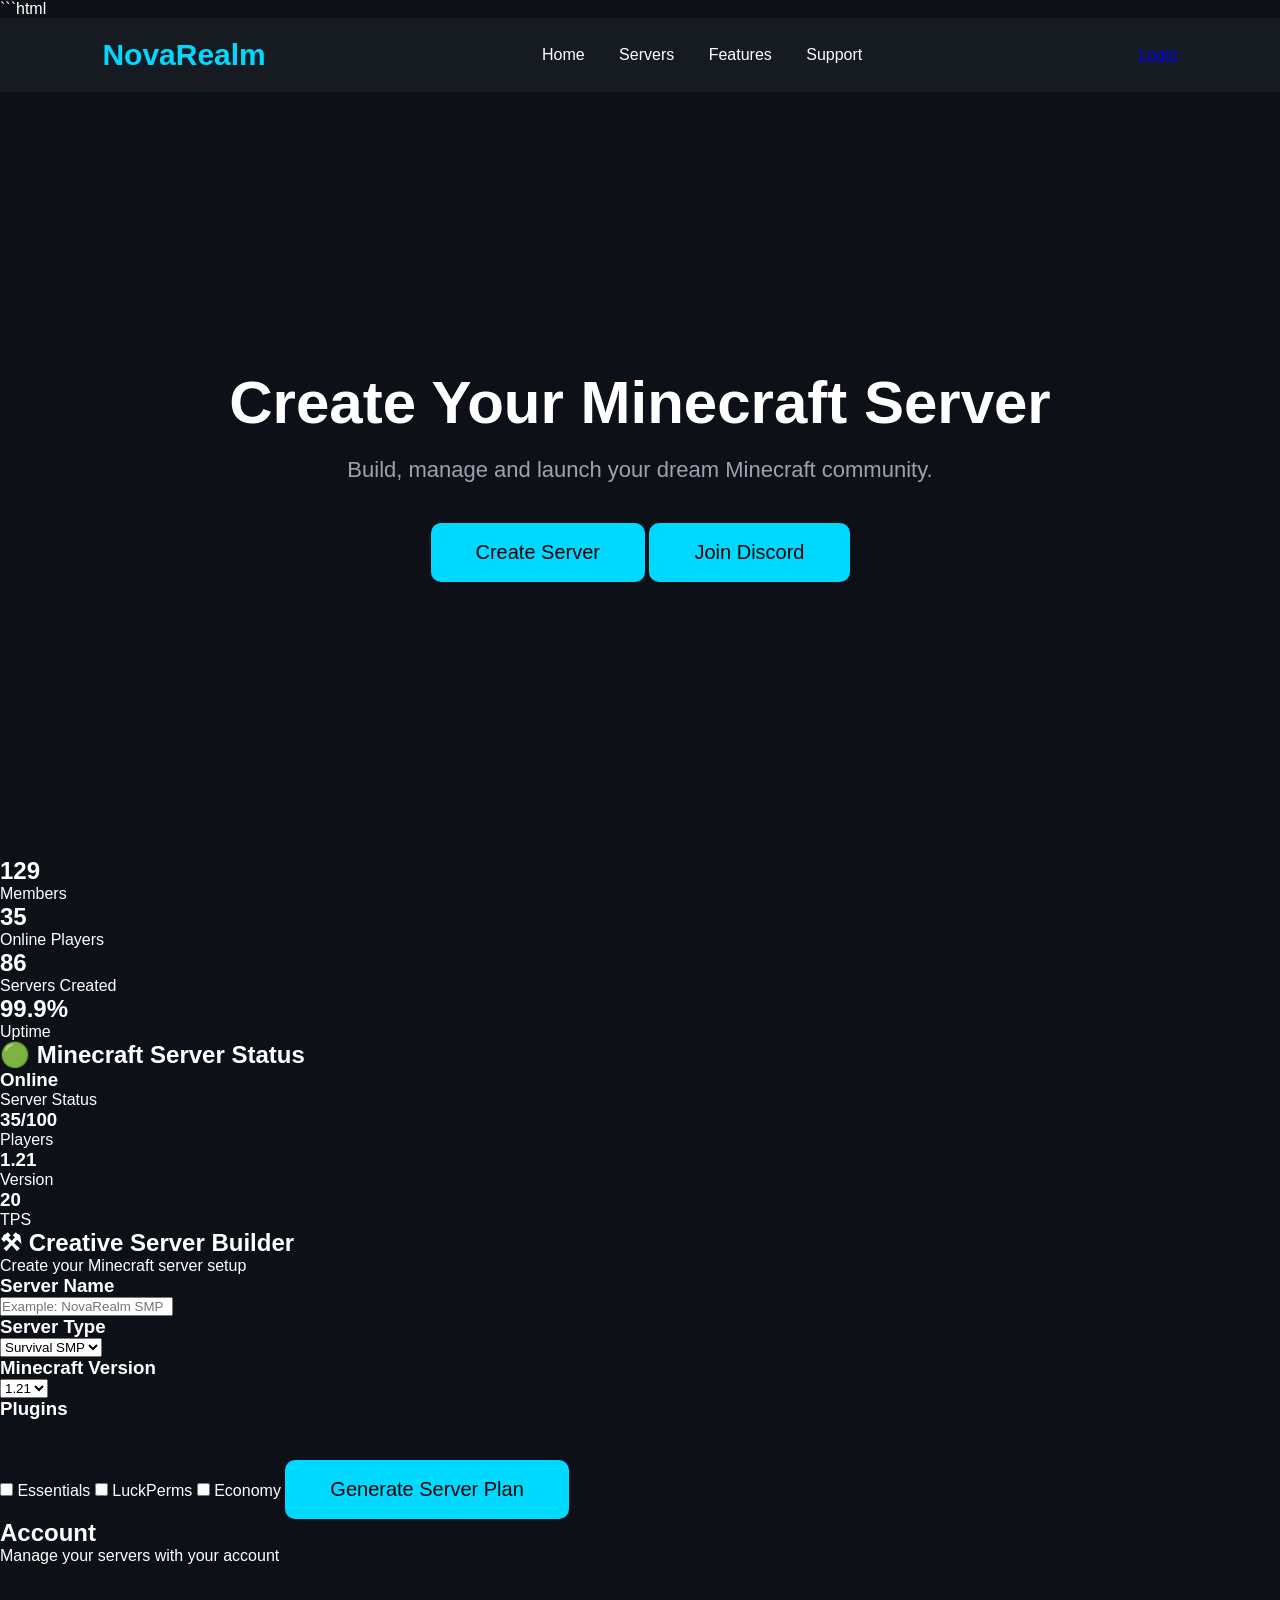
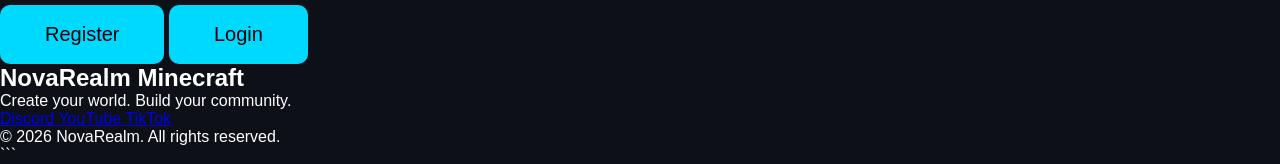
<file: index.html>
```html
<!DOCTYPE html>
<html lang="en">

<head>

<meta charset="UTF-8">
<meta name="viewport" content="width=device-width, initial-scale=1.0">

<title>NovaRealm Minecraft</title>

<link rel="stylesheet" href="style.css">

</head>


<body>


<!-- NAVBAR -->

<header class="navbar">

<div class="logo">
NovaRealm
</div>


<nav>

<a href="#">Home</a>
<a href="#">Servers</a>
<a href="#">Features</a>
<a href="#">Support</a>

</nav>


<a class="login-btn" href="#">
Login
</a>


</header>



<!-- HERO -->

<section class="hero">


<h1>
Create Your Minecraft Server
</h1>


<p>
Build, manage and launch your dream Minecraft community.
</p>



<div class="buttons">

<button class="primary">
Create Server
</button>


<button class="secondary">
Join Discord
</button>


</div>


</section>





<!-- STATS -->


<section class="stats">


<div class="card">

<h2 class="counter" data-target="250">
0
</h2>

<p>
Members
</p>

</div>



<div class="card">

<h2 class="counter" data-target="35">
0
</h2>

<p>
Online Players
</p>

</div>




<div class="card">

<h2 class="counter" data-target="120">
0
</h2>

<p>
Servers Created
</p>

</div>




<div class="card">

<h2>
99.9%
</h2>

<p>
Uptime
</p>

</div>



</section>







<!-- SERVER STATUS -->


<section class="server-status">


<h2>
🟢 Minecraft Server Status
</h2>



<div class="status-container">


<div class="status-box">

<h3>
Online
</h3>

<p>
Server Status
</p>

</div>



<div class="status-box">

<h3>
35/100
</h3>

<p>
Players
</p>

</div>




<div class="status-box">

<h3>
1.21
</h3>

<p>
Version
</p>

</div>



<div class="status-box">

<h3>
20
</h3>

<p>
TPS
</p>

</div>



</div>


</section>







<!-- CREATIVE SERVER BUILDER -->


<section class="wizard">


<h2>
⚒ Creative Server Builder
</h2>


<p>
Create your Minecraft server setup
</p>



<div class="wizard-box">


<h3>
Server Name
</h3>


<input id="serverName" placeholder="Example: NovaRealm SMP">





<h3>
Server Type
</h3>


<select id="serverType">

<option>Survival SMP</option>
<option>Lifesteal</option>
<option>Skyblock</option>
<option>Prison</option>
<option>Creative</option>

</select>





<h3>
Minecraft Version
</h3>


<select id="version">

<option>1.21</option>
<option>1.20</option>
<option>1.19</option>

</select>





<h3>
Plugins
</h3>


<label>
<input type="checkbox" value="Essentials">
Essentials
</label>


<label>
<input type="checkbox" value="LuckPerms">
LuckPerms
</label>


<label>
<input type="checkbox" value="Economy">
Economy
</label>





<button onclick="createServer()">

Generate Server Plan

</button>



<div id="result" class="server-result">

</div>



</div>



</section>








<!-- LOGIN AREA -->


<section class="wizard">


<div class="wizard-box">


<h2>
Account
</h2>


<p>
Manage your servers with your account
</p>


<button class="primary">
Register
</button>


<button class="secondary">
Login
</button>



</div>


</section>







<!-- FOOTER -->


<footer>


<h2>
NovaRealm Minecraft
</h2>


<p>
Create your world. Build your community.
</p>



<div>

<a href="#">
Discord
</a>


<a href="#">
YouTube
</a>


<a href="#">
TikTok
</a>


</div>



<p>
© 2026 NovaRealm. All rights reserved.
</p>



</footer>





<script src="script.js"></script>


</body>

</html>
```
</file>
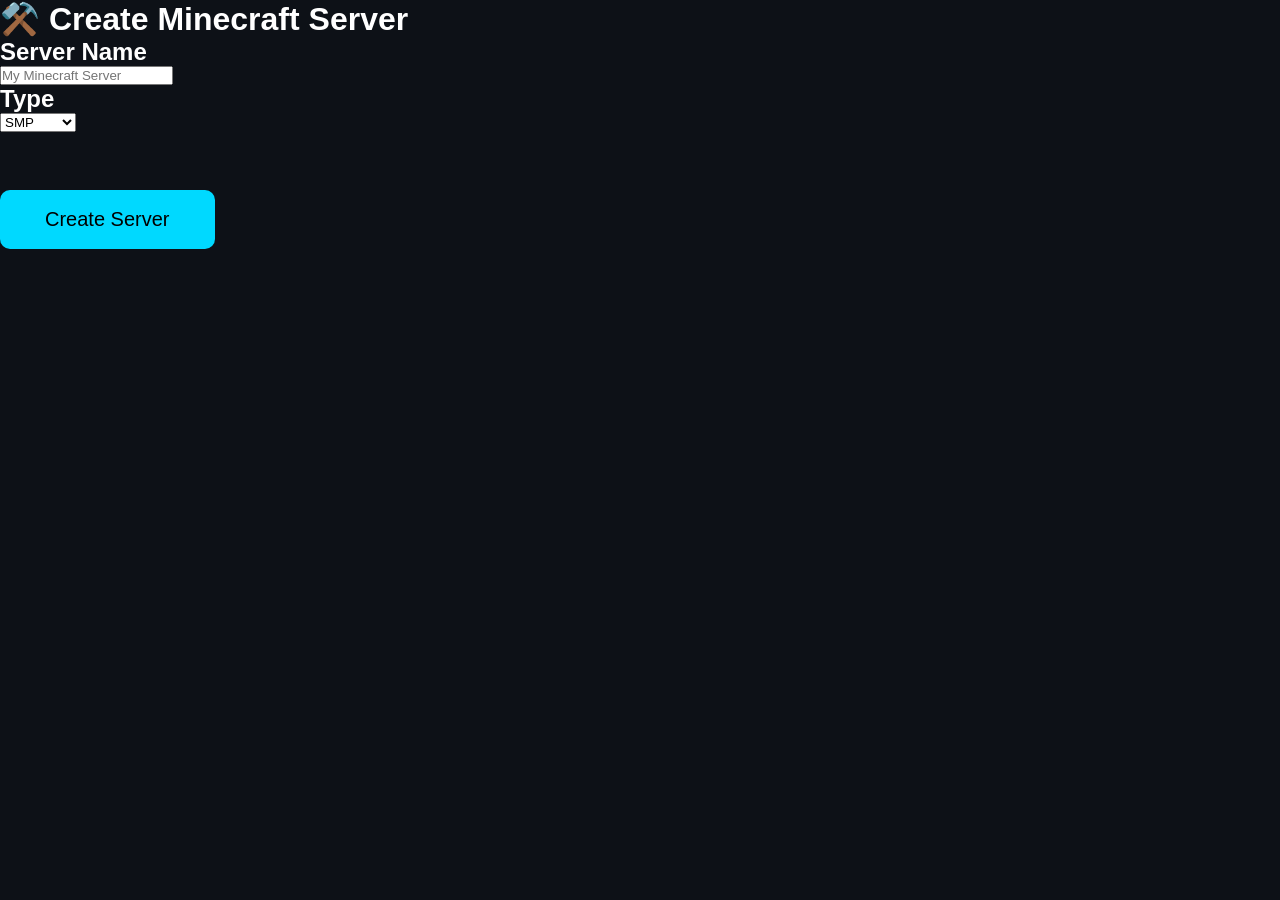
<file: creative.html>
<!DOCTYPE html>
<html>

<head>
<title>Creative Server</title>
<link rel="stylesheet" href="style.css">
</head>

<body>

<h1>⚒️ Create Minecraft Server</h1>

<div class="wizard-card">

<h2>Server Name</h2>

<input placeholder="My Minecraft Server">


<h2>Type</h2>

<select>

<option>SMP</option>
<option>Lifesteal</option>
<option>Skyblock</option>
<option>Survival</option>

</select>


<br><br>

<button>Create Server</button>

</div>

</body>

</html>
</file>
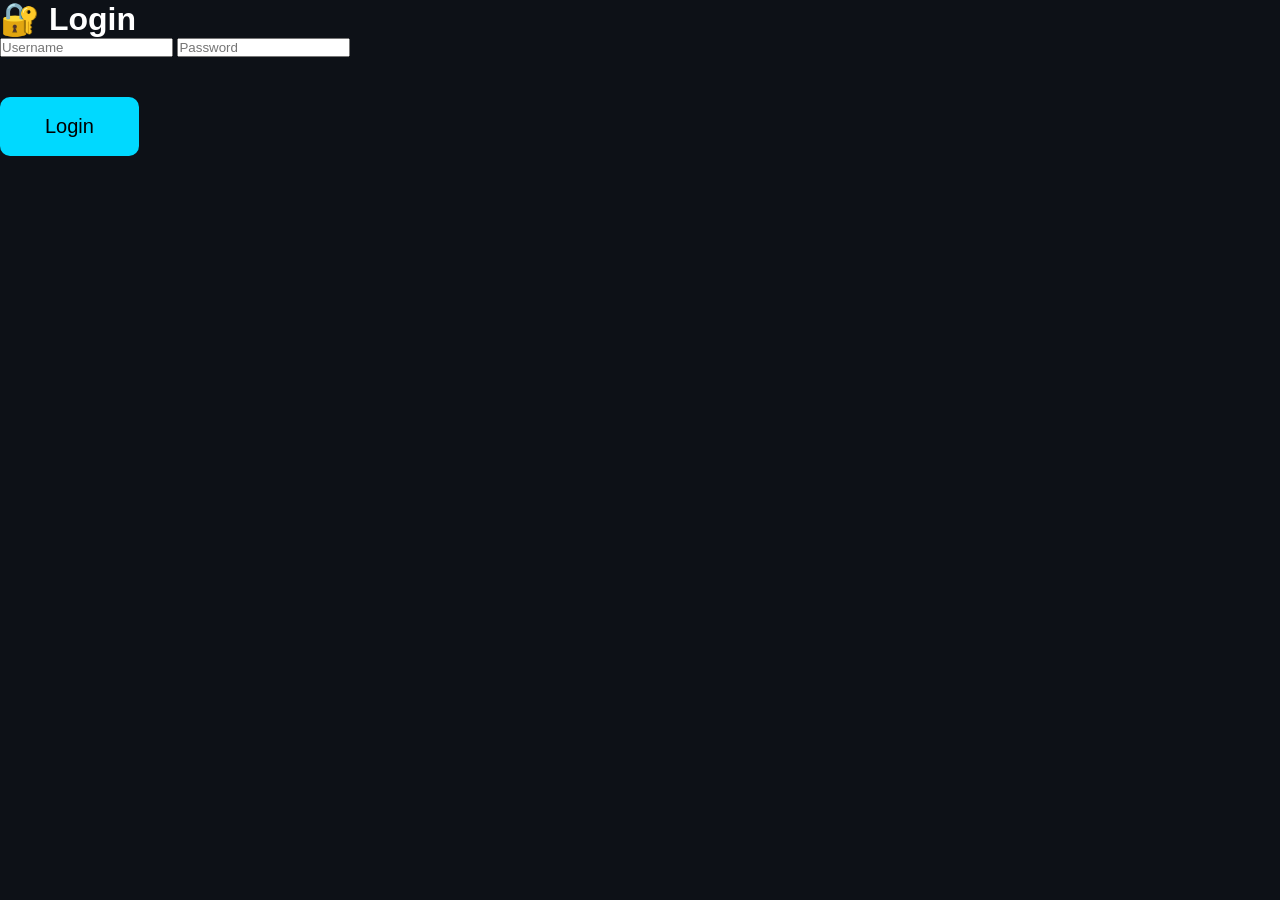
<file: login.html>
<!DOCTYPE html>
<html>

<head>

<title>Login</title>

<link rel="stylesheet" href="style.css">

</head>


<body>


<div class="wizard-card">

<h1>🔐 Login</h1>

<input placeholder="Username">

<input placeholder="Password" type="password">

<br>

<button>Login</button>


</div>


</body>

</html>
</file>
<file: style.css>
*{
margin:0;
padding:0;
box-sizing:border-box;
font-family:Arial,Helvetica,sans-serif;
}

body{

background:#0d1117;
color:white;

}

header{

display:flex;
justify-content:space-between;
align-items:center;

padding:20px 8%;

background:#161b22;

}

.logo{

font-size:30px;
font-weight:bold;
color:#00d9ff;

}

nav a{

text-decoration:none;
color:white;
margin:0 15px;

transition:.3s;

}

nav a:hover{

color:#00d9ff;

}

.login{

background:#00d9ff;
padding:10px 20px;
border-radius:8px;
color:black;
text-decoration:none;
font-weight:bold;

}

.hero{

height:85vh;

display:flex;
justify-content:center;
align-items:center;
flex-direction:column;
text-align:center;

}

.hero h1{

font-size:60px;

}

.hero p{

font-size:22px;

margin-top:20px;

color:#9ca3af;

}

button{

margin-top:40px;

padding:18px 45px;

font-size:20px;

background:#00d9ff;

border:none;

border-radius:10px;

cursor:pointer;

transition:.3s;

}

button:hover{

transform:scale(1.05);

}
</file>
